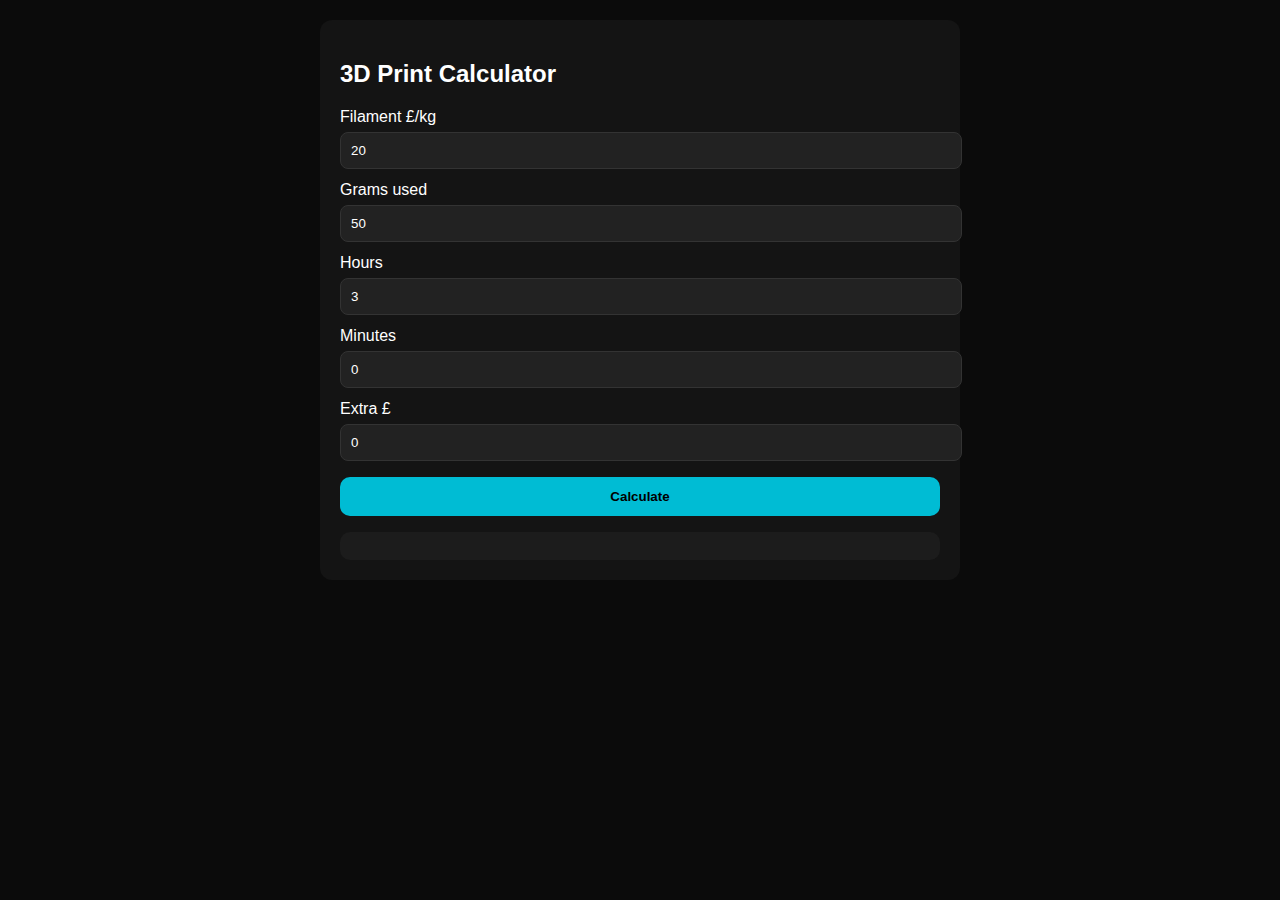
<file: index.html>
<!doctype html>
<html>
<head>
<meta charset="utf-8">
<meta name="viewport" content="width=device-width,initial-scale=1">
<title>R PRINTS – Calculator</title>
<style>
body{font-family:Arial;background:#0b0b0b;color:#fff;margin:0;padding:20px}
.card{max-width:600px;margin:auto;background:#141414;padding:20px;border-radius:12px}
label{display:block;margin-top:12px}
input{width:100%;padding:10px;margin-top:6px;background:#222;color:#fff;border:1px solid #333;border-radius:8px}
button{margin-top:16px;width:100%;padding:12px;background:#00bcd4;border:none;border-radius:10px;font-weight:700}
.result{margin-top:16px;background:#1c1c1c;padding:14px;border-radius:10px}
</style>
</head>
<body>
<div class="card">
<h2>3D Print Calculator</h2>

<label>Filament £/kg</label>
<input id="price" value="20">

<label>Grams used</label>
<input id="grams" value="50">

<label>Hours</label>
<input id="hours" value="3">

<label>Minutes</label>
<input id="minutes" value="0">

<label>Extra £</label>
<input id="extra" value="0">

<button onclick="calc()">Calculate</button>

<div class="result" id="out"></div>
</div>

<script>
function calc(){
 const price=+priceInput.value;
}
</script>

<script>
const priceInput=document.getElementById("price");
const grams=document.getElementById("grams");
const hours=document.getElementById("hours");
const minutes=document.getElementById("minutes");
const extra=document.getElementById("extra");
const out=document.getElementById("out");

function calc(){
 const time=(+hours.value)+(+minutes.value/60);
 const cost=(+grams.value/1000)*(+priceInput.value)+(+extra.value);
 const sell=(+grams.value*0.08)+(time*2.5)+2;
 out.innerHTML=
  "Cost: £"+cost.toFixed(2)+"<br>"+
  "Sell: £"+sell.toFixed(2)+"<br>"+
  "Profit: £"+(sell-cost).toFixed(2);
}
</script>
</body>
</html>
</file>
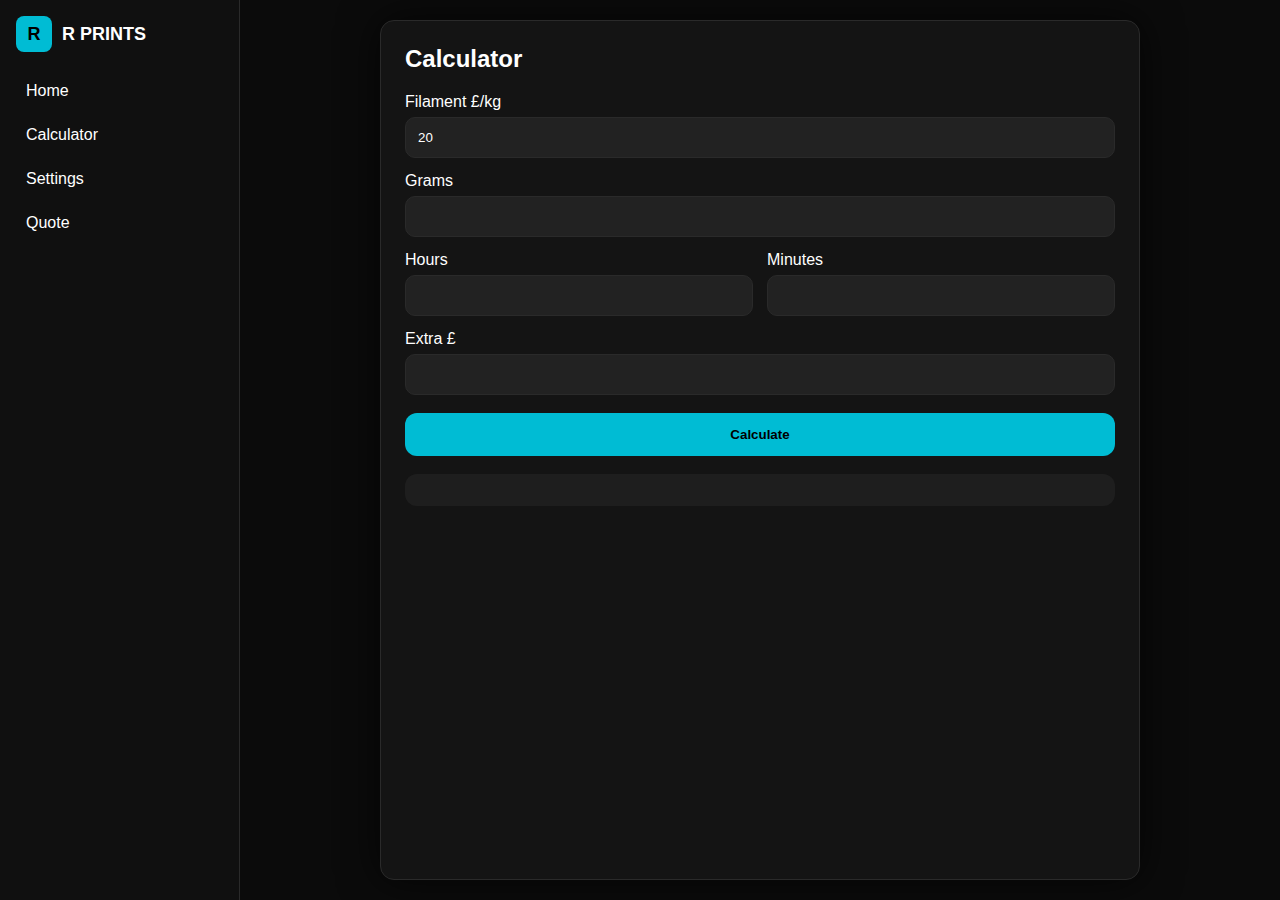
<file: calculator.html>
<!doctype html>
<html><head><meta charset=utf-8>
<meta name=viewport content="width=device-width,initial-scale=1">
<link rel="stylesheet" href="style.css">
<title>R Prints</title>
</head>
<body>
<div class="layout">
<aside class="sidebar">
 <div class="logo"><div class="logo-box">R</div><div>R PRINTS</div></div>
 <nav class="nav">
  <a href="index.html">Home</a>
  <a href="calculator.html">Calculator</a>
  <a href="settings.html">Settings</a>
  <a href="quote.html">Quote</a>
 </nav>
</aside>
<main class="main"><section class="card">

<h2>Calculator</h2>
<label>Filament £/kg</label><input id=price>
<label>Grams</label><input id=g>
<div class=grid>
 <div><label>Hours</label><input id=h></div>
 <div><label>Minutes</label><input id=m></div>
</div>
<label>Extra £</label><input id=e>
<button onclick="calc()">Calculate</button>
<div class=result id=out></div>
<script>
const set=JSON.parse(localStorage.getItem("settings")||"{}");
price.value=set.price||20;
function calc(){
 const gVal=+g.value||0,hVal=+h.value||0,mVal=+m.value||0,eVal=+e.value||0;
 const time=hVal+(mVal/60);
 const cost=(gVal/1000)*(price.value||20)+eVal;
 const sell=(gVal*(set.rateG||0.08))+(time*(set.rateH||2.5))+(set.base||2);
 localStorage.setItem("quote",JSON.stringify({g:gVal,time,sell}));
 out.innerHTML="Cost: £"+cost.toFixed(2)+"<br><span class=good>Sell: £"+sell.toFixed(2)+"</span>";
 showToast("Quote calculated");
}
</script>

</section></main></div>
<div id="toast" class="toast"></div>
<script>
function showToast(msg){
 const t=document.getElementById("toast");
 t.textContent=msg;
 t.classList.add("show");
 setTimeout(()=>t.classList.remove("show"),10000);
}
</script>
</body></html>
</file>
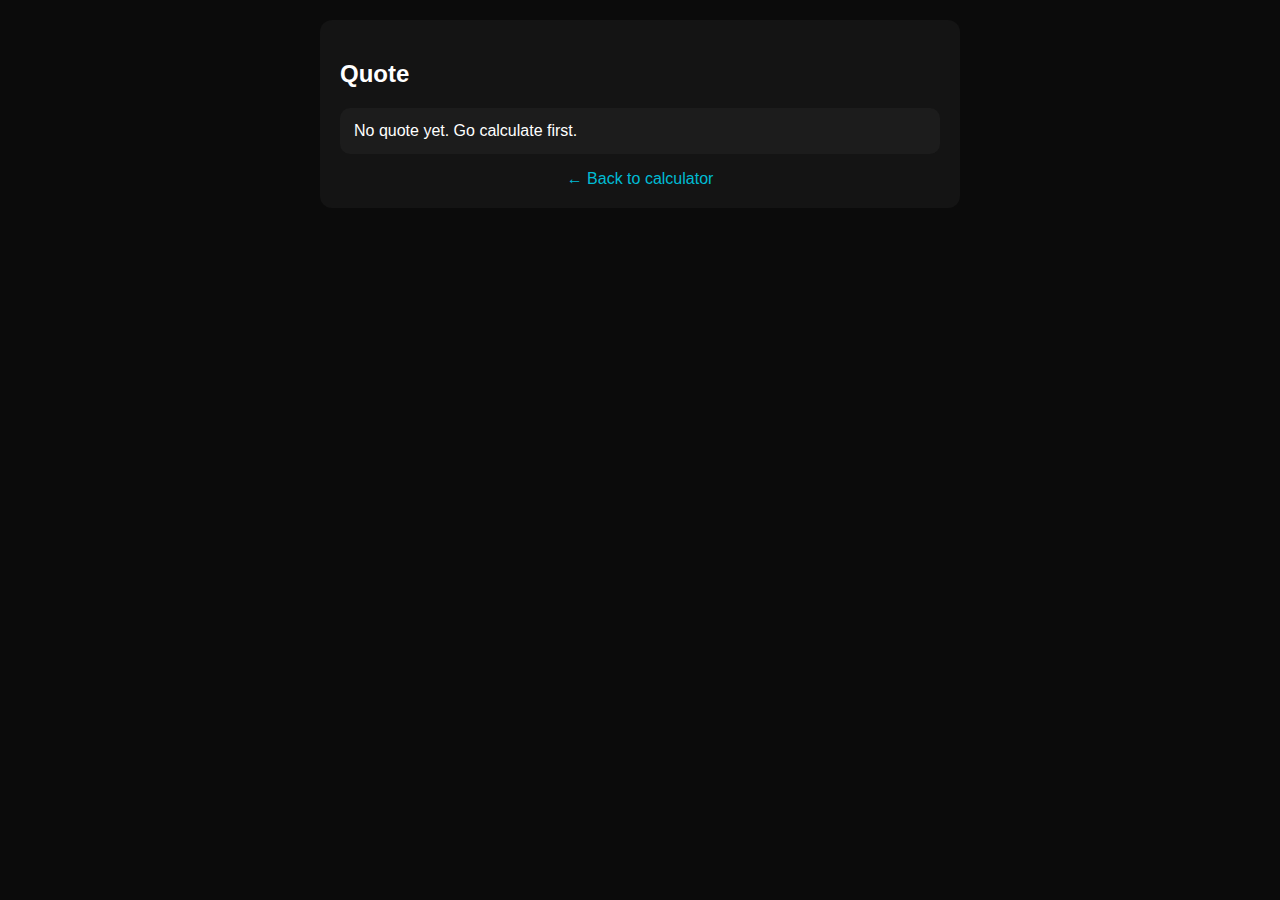
<file: quote.html>
<!doctype html>
<html>
<head>
<meta charset="utf-8">
<title>Quote</title>
<style>
body{font-family:Arial;background:#0b0b0b;color:#fff;margin:0;padding:20px}
.card{max-width:600px;margin:auto;background:#141414;padding:20px;border-radius:12px}
.result{margin-top:16px;background:#1c1c1c;padding:14px;border-radius:10px}
a{color:#00bcd4;text-decoration:none;display:block;margin-top:16px;text-align:center}
</style>
</head>
<body>
<div class="card">
<h2>Quote</h2>
<div class="result" id="q"></div>
<a href="calculator.html">← Back to calculator</a>
</div>

<script>
const q=document.getElementById("q");
const data=JSON.parse(localStorage.getItem("quote")||"{}");

if(!data.sell){
 q.innerHTML="No quote yet. Go calculate first.";
}else{
 q.innerHTML=
  "Grams: "+data.grams+"g<br>"+
  "Time: "+data.time.toFixed(2)+"h<br><br>"+
  "<strong>TOTAL: £"+data.sell.toFixed(2)+"</strong>";
}
</script>
</body>
</html>
</file>
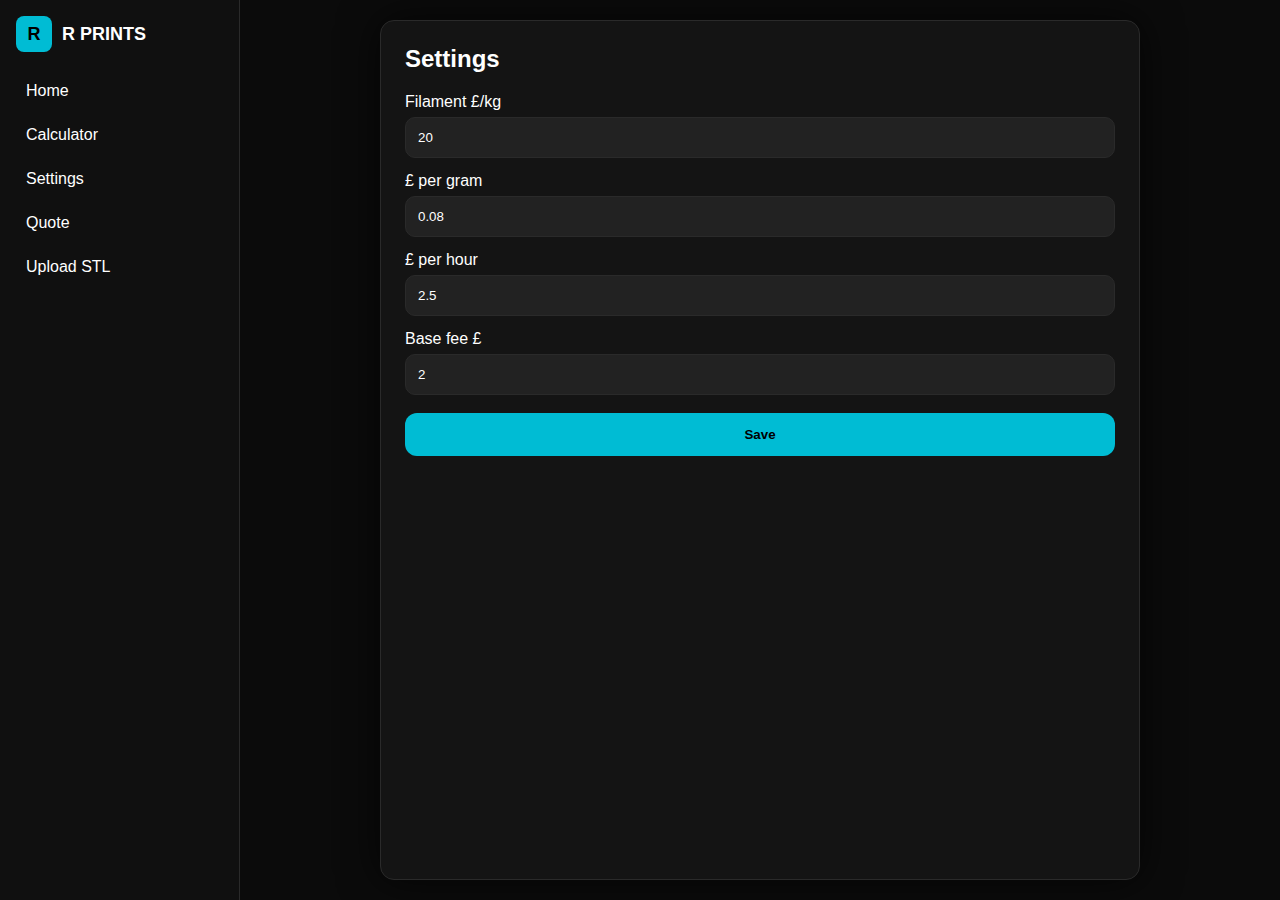
<file: settings.html>
<!doctype html>
<html><head><meta charset=utf-8>
<meta name=viewport content="width=device-width,initial-scale=1">
<link rel="stylesheet" href="style.css">
<title>R Prints</title></head>
<body>
<div class="layout">
<aside class="sidebar">
 <div class="logo"><div class="logo-box">R</div><div>R PRINTS</div></div>
 <nav class="nav">
  <a href="index.html">Home</a>
  <a href="calculator.html">Calculator</a>
  <a href="settings.html">Settings</a>
  <a href="quote.html">Quote</a>
  <a href="stl.html">Upload STL</a>
 </nav>
</aside>
<main class="main"><section class="card">

<h2>Settings</h2>
<label>Filament £/kg</label><input id=price>
<label>£ per gram</label><input id=rg>
<label>£ per hour</label><input id=rh>
<label>Base fee £</label><input id=base>
<button onclick="save()">Save</button>
<script>
const price=document.getElementById("price");
const rg=document.getElementById("rg");
const rh=document.getElementById("rh");
const base=document.getElementById("base");
const s=JSON.parse(localStorage.getItem("settings")||"{}");
price.value=s.price||20;rg.value=s.rateG||0.08;rh.value=s.rateH||2.5;base.value=s.base||2;
function save(){
 localStorage.setItem("settings",JSON.stringify({
  price:+price.value,rateG:+rg.value,rateH:+rh.value,base:+base.value
 }));
 alert("Saved");
}
</script>

</section></main>
</div>
</body></html>
</file>
<file: style.css>
:root{
 --bg:#0b0b0b;--panel:#141414;--panel2:#1e1e1e;
 --accent:#00bcd4;--text:#fff;--muted:#aaa;--border:#2a2a2a;--good:#4caf50;
}
*{box-sizing:border-box}
body{margin:0;font-family:Segoe UI,Arial,sans-serif;background:var(--bg);color:var(--text)}
.layout{display:flex;min-height:100vh}
.sidebar{width:240px;background:#101010;border-right:1px solid var(--border);padding:16px}
.logo{display:flex;align-items:center;gap:10px;font-weight:800;font-size:18px}
.logo-box{width:36px;height:36px;border-radius:8px;background:var(--accent);display:flex;align-items:center;justify-content:center;color:#000;font-weight:900}
.nav{margin-top:20px;display:flex;flex-direction:column;gap:6px}
.nav a{color:var(--text);text-decoration:none;padding:10px;border-radius:8px}
.nav a:hover{background:rgba(0,188,212,.15)}
.main{flex:1;padding:20px;display:flex;justify-content:center}
.card{width:100%;max-width:760px;background:var(--panel);border:1px solid var(--border);border-radius:14px;padding:24px;box-shadow:0 0 40px rgba(0,0,0,.7)}
h1,h2{margin-top:0}
label{display:block;margin-top:14px}
input{width:100%;padding:12px;margin-top:6px;background:#222;color:#fff;border:1px solid var(--border);border-radius:10px}
button,.btn{margin-top:18px;width:100%;padding:14px;background:var(--accent);color:#000;border:none;border-radius:12px;font-weight:700;cursor:pointer}
.grid{display:grid;grid-template-columns:1fr 1fr;gap:14px}
.result{margin-top:18px;background:var(--panel2);padding:16px;border-radius:12px}
.good{color:var(--good);font-weight:700}
@media(max-width:900px){
 .layout{flex-direction:column}
 .sidebar{width:100%;border-right:none;border-bottom:1px solid var(--border)}
}
@media print{
 body{background:#fff;color:#000}
 .sidebar,button{display:none}
 .card{border:none}
}
</file>
